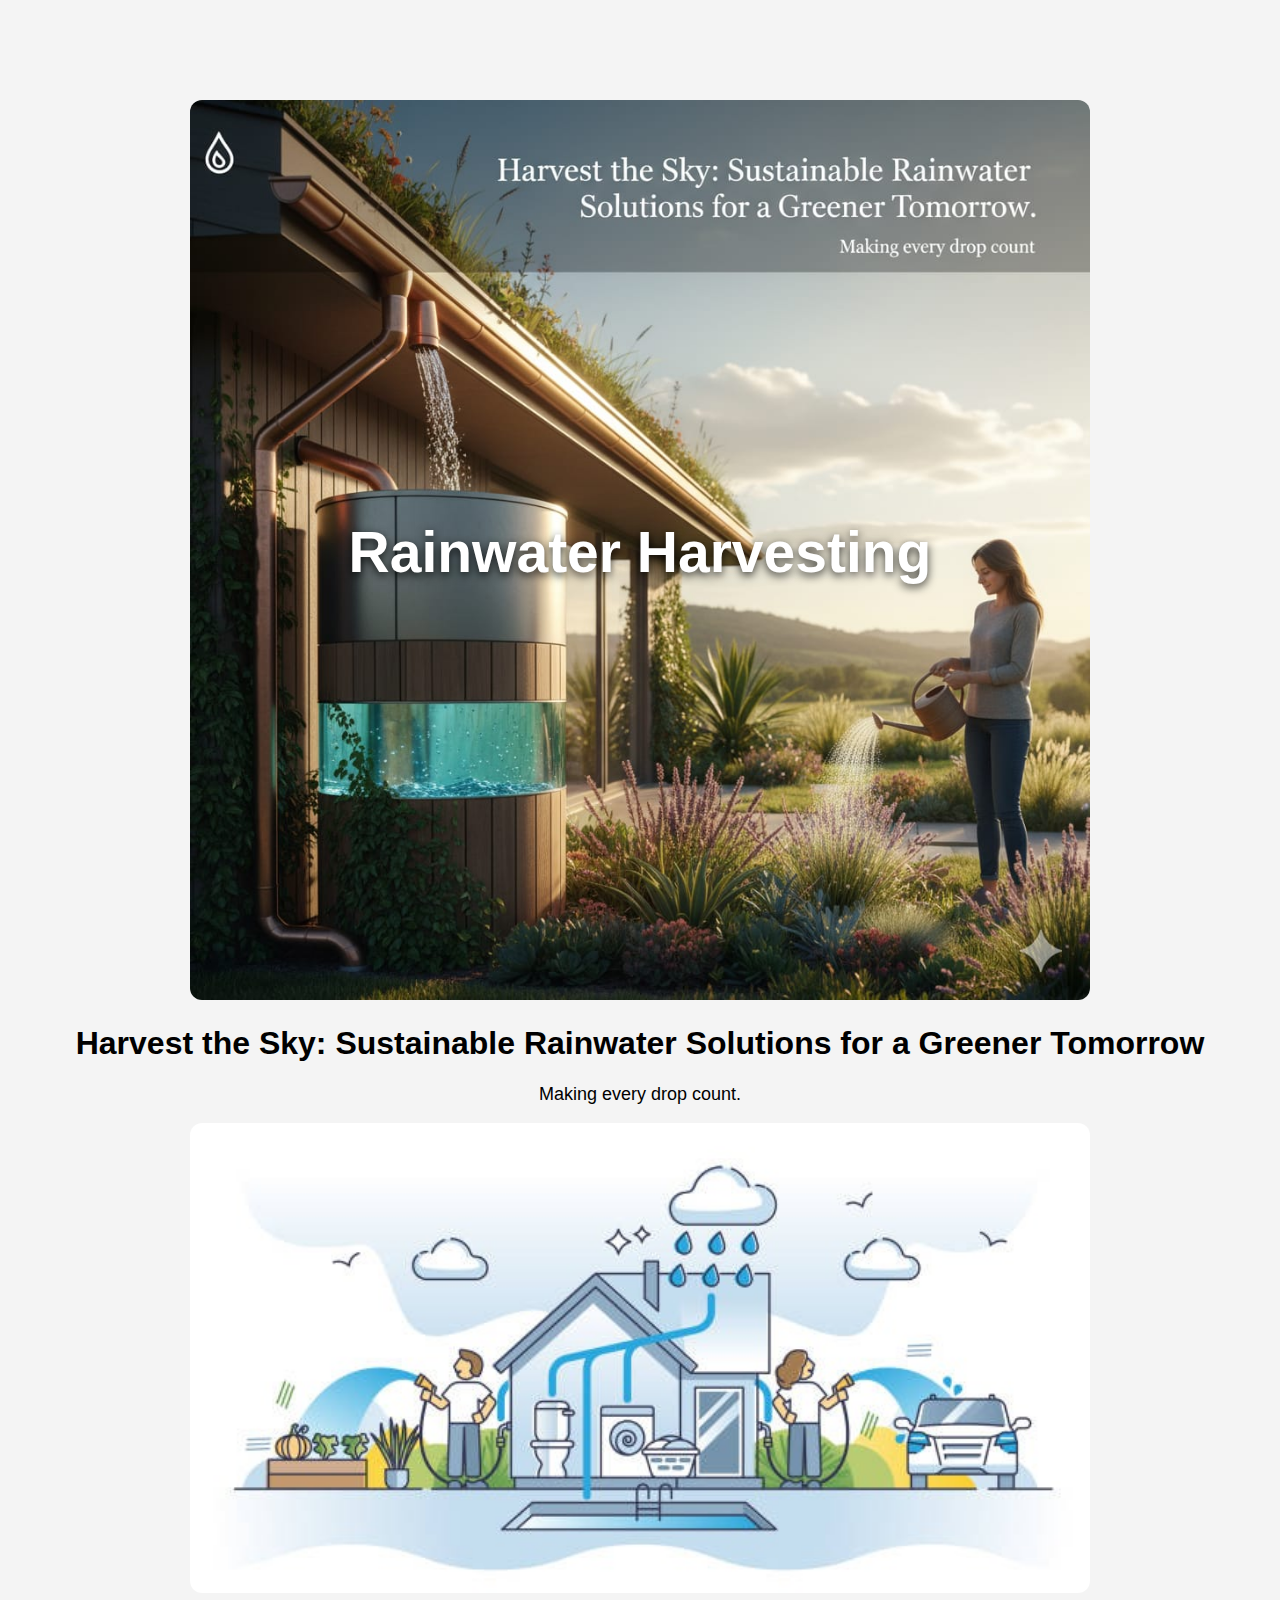
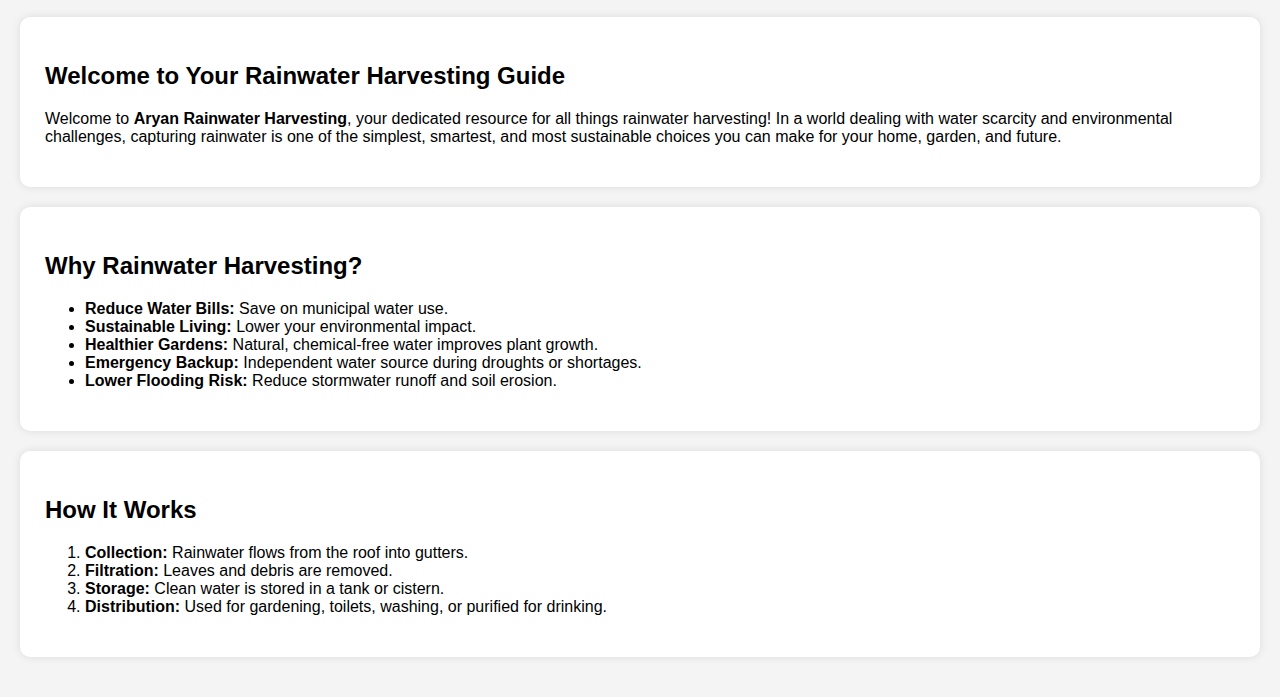
<file: index.html>
<!DOCTYPE html>
<html>
<head>
    <title>Rainwater Harvesting</title>
    <link rel="stylesheet" href="style.css">
</head>
<body>

<div class="sidebar">
    <a href="index.html">Home</a>
    <a href="photos.html">Photos</a>
    <a href="videos.html">Videos</a>
</div>

<div class="content">

    <!-- Banner with overlay text -->
    <div class="hero">

        <div class="hero-banner">
            <img src="images/home_banner.jpg" 
                 alt="Rainwater harvesting tank system">
            <div class="banner-text"><h2><text-align:center>Rainwater Harvesting</text-align:center></h2></div>
        </div>

        <h1>Harvest the Sky: Sustainable Rainwater Solutions for a Greener Tomorrow</h1>
        <p style="font-size:18px; margin-top:10px;">Making every drop count.</p>

        <img src="images/harvesting_flow.jpg"
             alt="Illustration showing uses of harvested rainwater"
             style="width:100%; max-width:900px; border-radius:12px;">
    </div>

    <div class="section-box">
        <h2>Welcome to Your Rainwater Harvesting Guide</h2>
        <p>
            Welcome to <strong>Aryan Rainwater Harvesting</strong>, your dedicated resource for all things rainwater harvesting!
            In a world dealing with water scarcity and environmental challenges, capturing rainwater is one of the simplest,
            smartest, and most sustainable choices you can make for your home, garden, and future.
        </p>
    </div>

    <div class="section-box">
        <h2>Why Rainwater Harvesting?</h2>
        <ul>
            <li><strong>Reduce Water Bills:</strong> Save on municipal water use.</li>
            <li><strong>Sustainable Living:</strong> Lower your environmental impact.</li>
            <li><strong>Healthier Gardens:</strong> Natural, chemical-free water improves plant growth.</li>
            <li><strong>Emergency Backup:</strong> Independent water source during droughts or shortages.</li>
            <li><strong>Lower Flooding Risk:</strong> Reduce stormwater runoff and soil erosion.</li>
        </ul>
    </div>

    <div class="section-box">
        <h2>How It Works</h2>
        <ol>
            <li><strong>Collection:</strong> Rainwater flows from the roof into gutters.</li>
            <li><strong>Filtration:</strong> Leaves and debris are removed.</li>
            <li><strong>Storage:</strong> Clean water is stored in a tank or cistern.</li>
            <li><strong>Distribution:</strong> Used for gardening, toilets, washing, or purified for drinking.</li>
        </ol>
    </div>

</div>

</body>
</html>
</file>
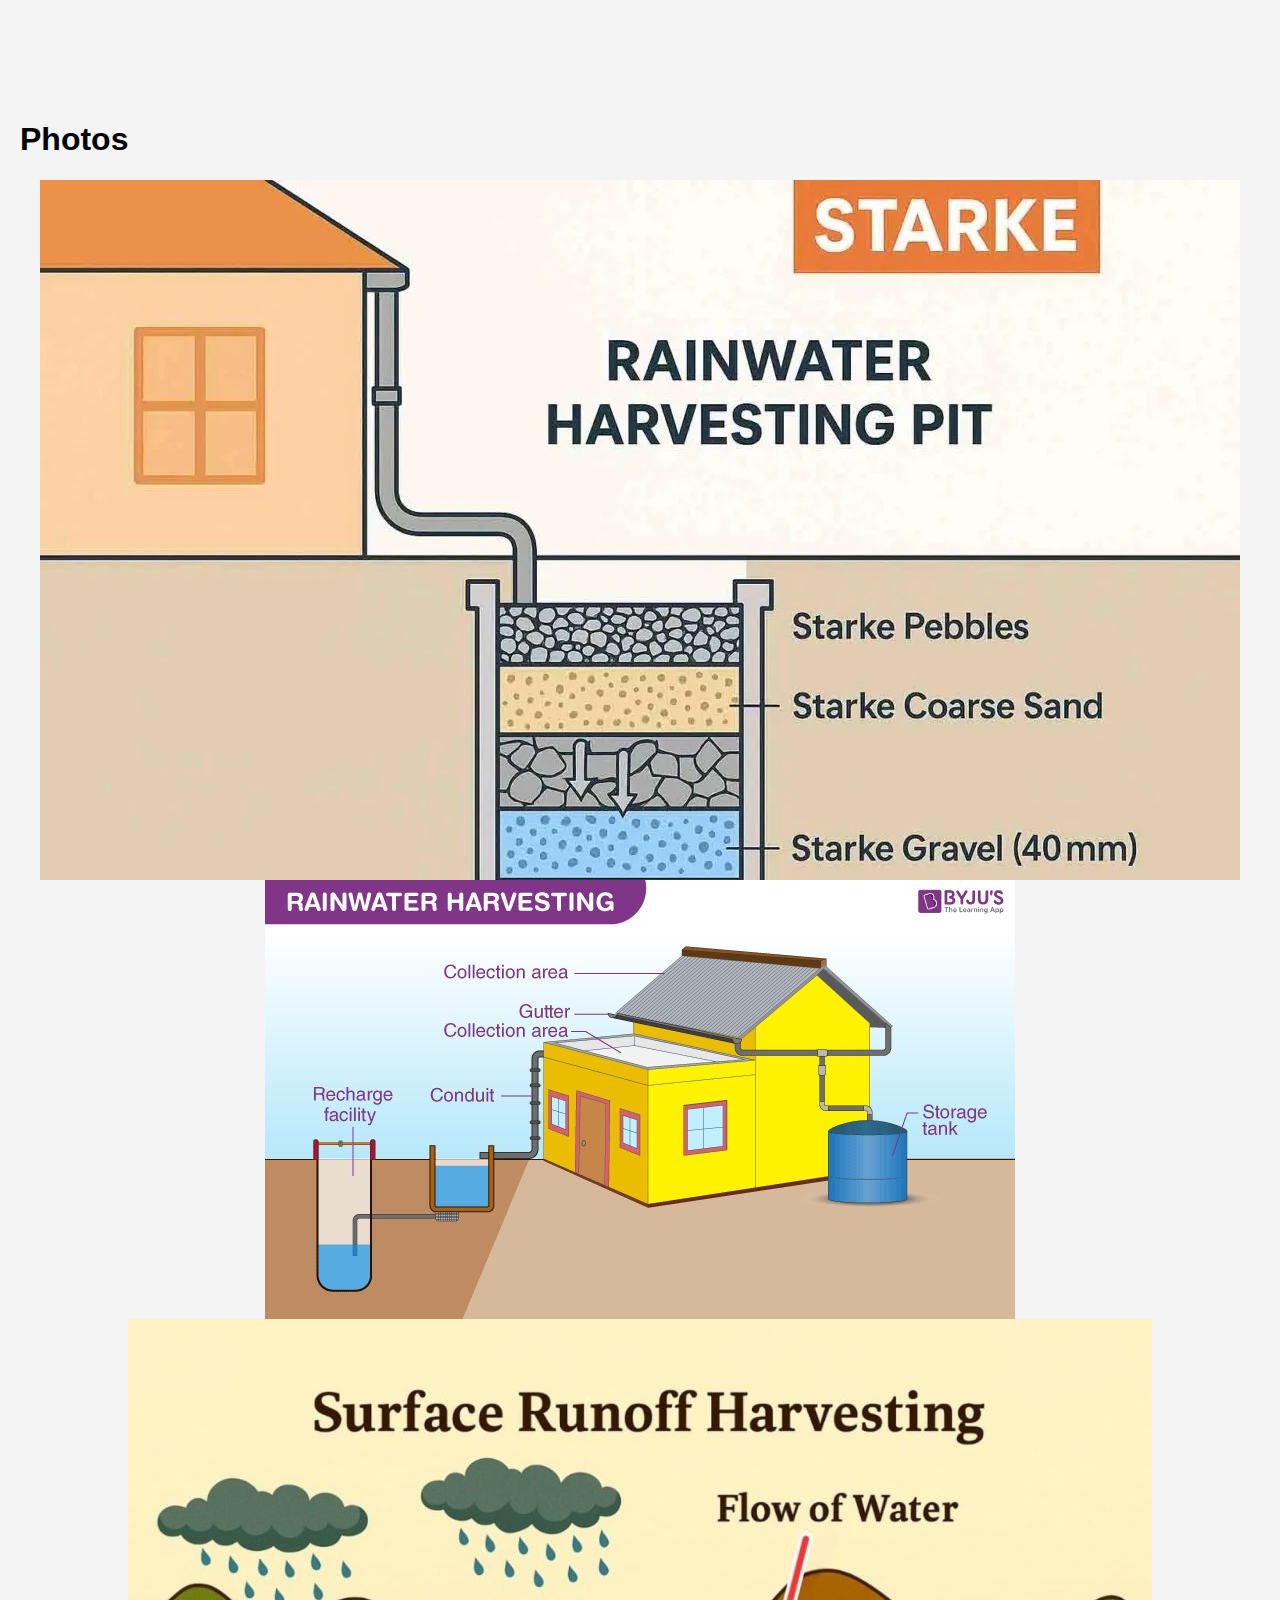
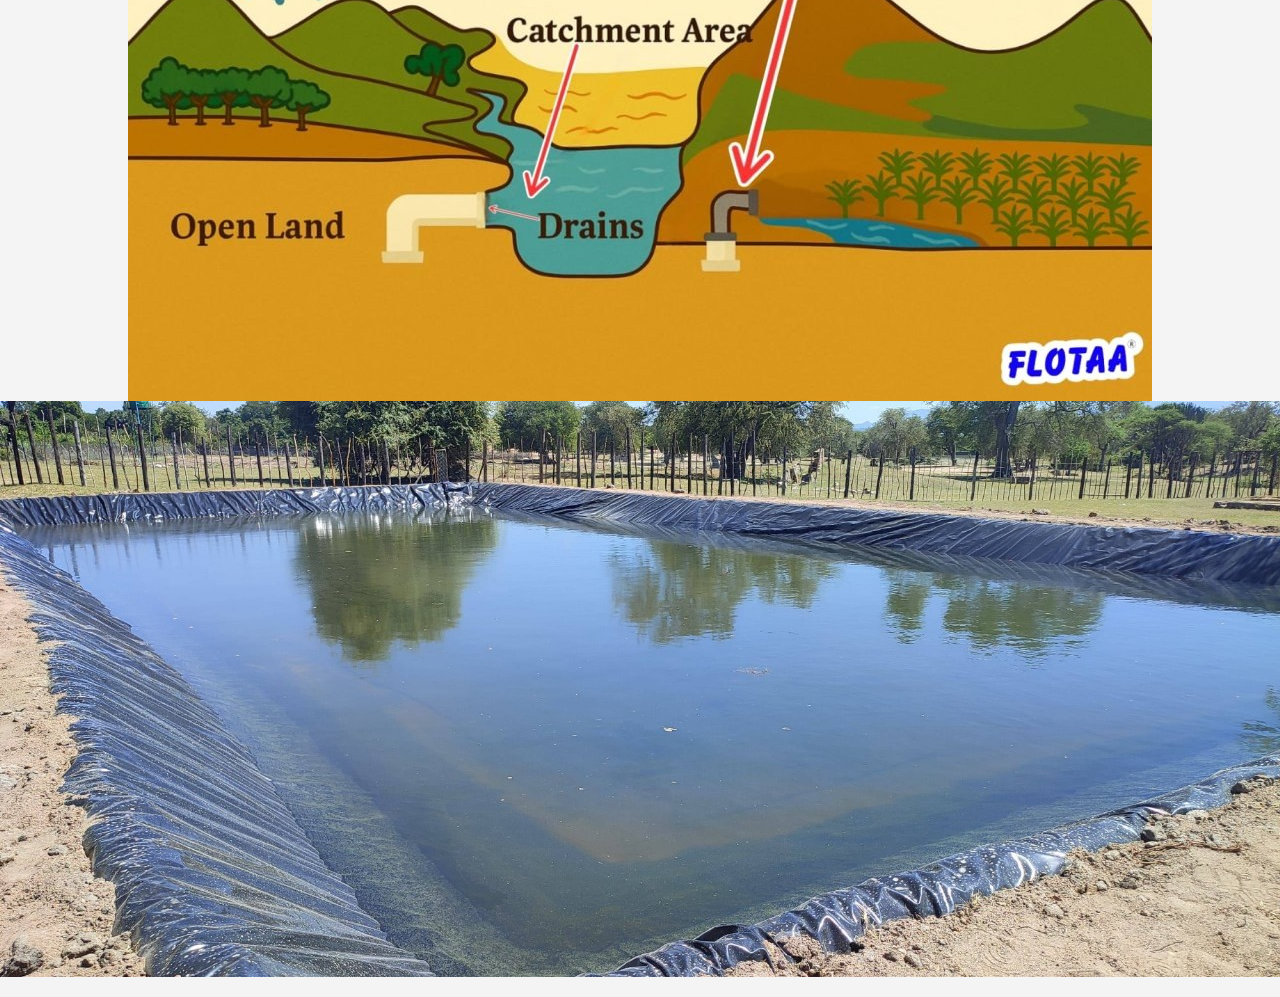
<file: photos.html>
<!DOCTYPE html>
<html>
<head>
    <title>Photos</title>
    <link rel="stylesheet" href="style.css">
</head>
<body>

<div class="sidebar">
    <a href="index.html">Home</a>
    <a href="photos.html">Photos</a>
    <a href="videos.html">Videos</a>
</div>

<div class="content">
    <h1>Photos</h1>

    <div class="gallery">
        <img src="images/pic1.jpg" alt="">
        <img src="images/pic2.jpg" alt="">
        <img src="images/pic3.jpg" alt="">
        <img src="images/pic4.jpg" alt="">
    </div>

</div>

</body>
</html>
</file>
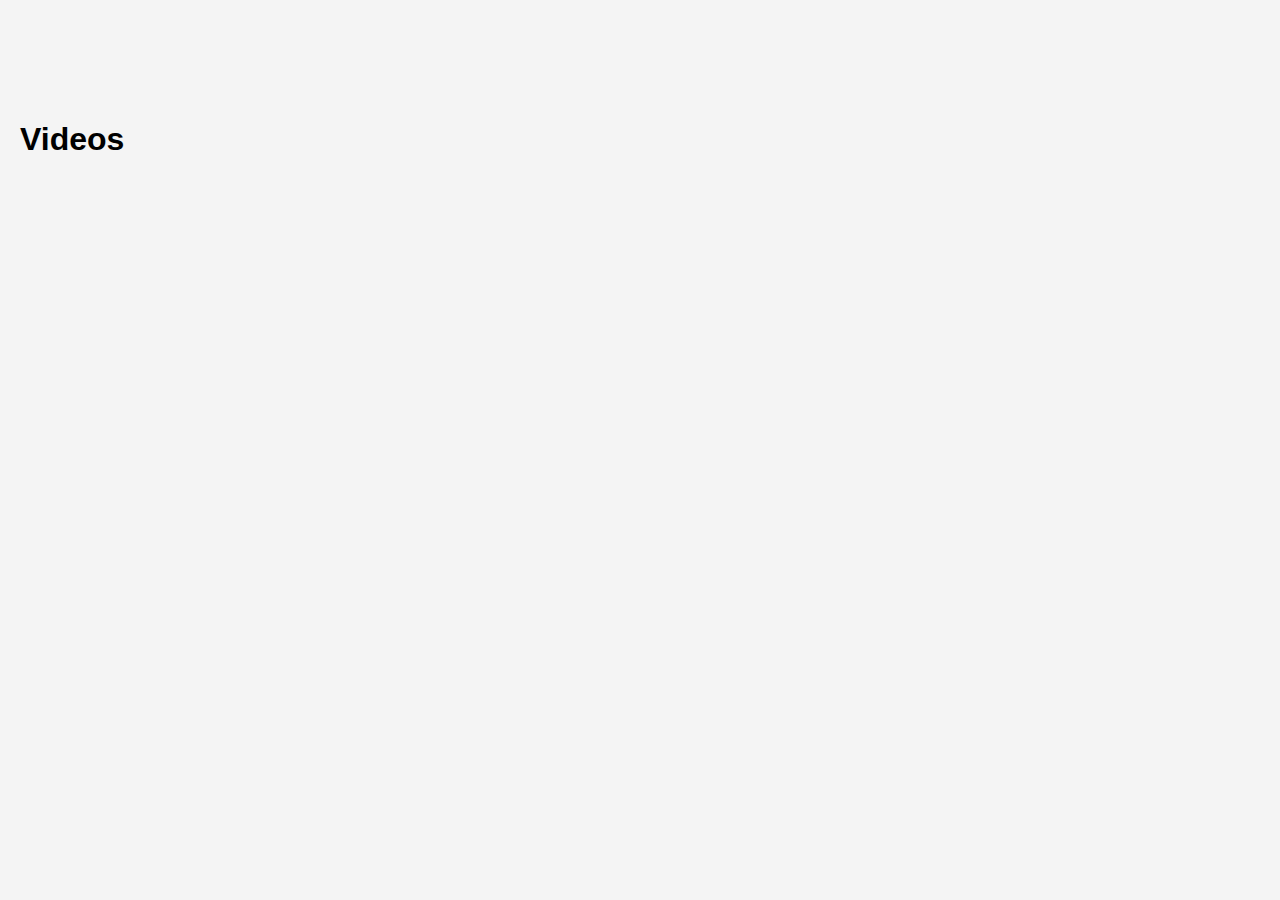
<file: videos.html>
<!DOCTYPE html>
<html>
<head>
    <title>Videos</title>
    <link rel="stylesheet" href="style.css">
</head>
<body>

<div class="sidebar">
    <a href="index.html">Home</a>
    <a href="photos.html">Photos</a>
    <a href="videos.html">Videos</a>
</div>

<div class="content">
    <h1>Videos</h1>

    <iframe 
        width="560" 
        height="315"
        src="https://www.youtube.com/embed/2LtfEz2jimA"
        frameborder="0"
        allowfullscreen>
    </iframe>

    <br><br>

    <iframe 
        width="560" 
        height="315"
        src="https://www.youtube.com/embed/idR_BE0eM0Y"
        frameborder="0"
        allowfullscreen>
    </iframe>

</div>

</body>
</html>
</file>
<file: style.css>
/* GENERAL */
body {
    margin: 0;
    font-family: Arial, sans-serif;
    background: #f4f4f4;
}

/* HAMBURGER BUTTON — always visible */
.hamburger {
    font-size: 28px;
    color: white;
    background: #2d6a4f;
    padding: 12px 16px;
    cursor: pointer;
    position: fixed;
    top: 15px;
    left: 15px;
    z-index: 1000;
    border-radius: 6px;
    display: block;
}

/* SIDEBAR — closed by default on ALL devices */
.sidebar {
    width: 240px;
    height: 100vh;
    background: #2d6a4f;
    position: fixed;
    top: 0;
    left: -260px;
    transition: 0.3s ease;
    padding-top: 60px;
    z-index: 999;
}

.sidebar.open {
    left: 0;   /* slide in */
}

.sidebar a {
    display: block;
    padding: 15px;
    font-size: 18px;
    color: white;
    text-decoration: none;
}

.sidebar a:hover {
    background: #1b4332;
}

/* CONTENT — pushed DOWN so hamburger doesn't overlap */
.content {
    padding: 90px 20px 20px 20px;
    margin-left: 0;
}

/* HERO */
.hero {
    text-align: center;
}

.hero-banner {
    position: relative;
}

.hero-banner img {
    width: 100%;
    max-width: 900px;
    border-radius: 12px;
}

.banner-text {
    position: absolute;
    top: 50%;
    left: 50%;
    transform: translate(-50%, -50%);
    color: white;
    font-size: 38px;
    font-weight: bold;
    text-shadow: 0px 3px 10px rgba(0,0,0,0.8);
}

/* SECTION BOXES */
.section-box {
    background: white;
    padding: 25px;
    margin: 20px 0;
    border-radius: 10px;
    box-shadow: 0px 0px 8px rgba(0,0,0,0.1);
}

/* GALLERY */
.gallery {
    display: flex;
    flex-wrap: wrap;
    justify-content: center;
}

.photo-item {
    text-align: center;
    margin: 12px;
}

.photo-item img {
    width: 260px;
    height: 170px;
    object-fit: cover;
    border-radius: 10px;
}

.caption {
    margin-top: 8px;
    font-size: 16px;
    color: #1b4332;
}

/* VIDEO */
iframe {
    width: 100%;
    max-width: 560px;
    height: 315px;
    border-radius: 10px;
}

/* DESKTOP — nothing fancy, hamburger STILL visible, sidebar STILL hidden */
@media (min-width: 1024px) {
    .content {
        padding-top: 100px;
    }
}
</file>
